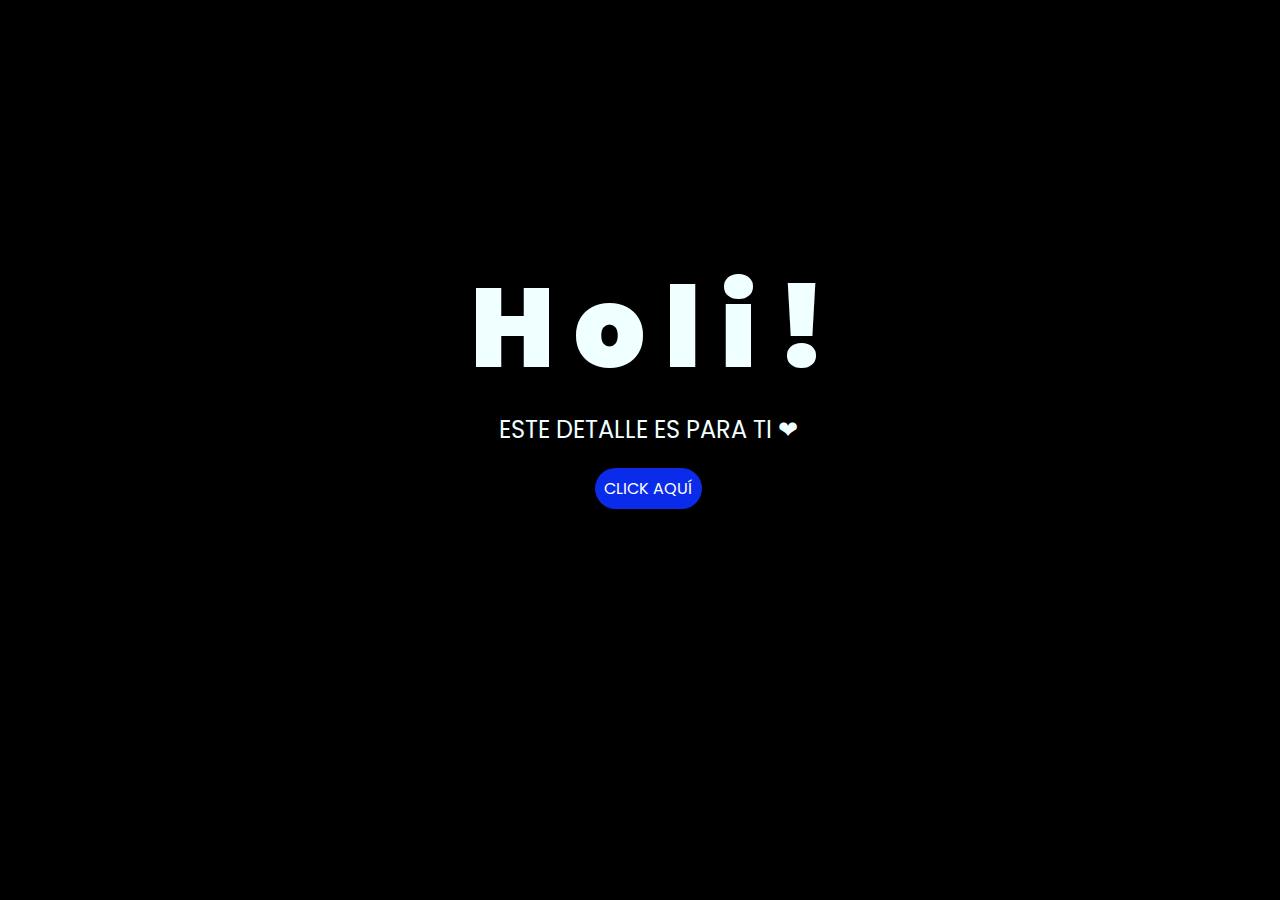
<file: index.html>
<!DOCTYPE html>
<html lang="es">

<head>
    <meta charset="UTF-8">
    <meta http-equiv="X-UA-Compatible" content="IE=edge">
    <meta name="viewport" content="width=device-width, initial-scale=1.0">
    <link rel="stylesheet" href="css/style.css">
    <link rel="icon" href="img/flowers.png" type="image/x-icon">
    <title>Flowers</title>
</head>

<body>
    <div class="greetings">
        <span>H</span>
        <span>o</span>
        <span>l</span>
        <span>i</span>
        <span>!</span>
    </div>
    <div class="description">
        <span>ESTE DETALLE ES PARA TI ❤</span>
    </div>
    <div class="button">
        <button class="botones">
            <a href="flower.html" style="color: #fff;">CLICK AQUÍ</a>
        </button>
    </div>

</body>

</html>
</file>
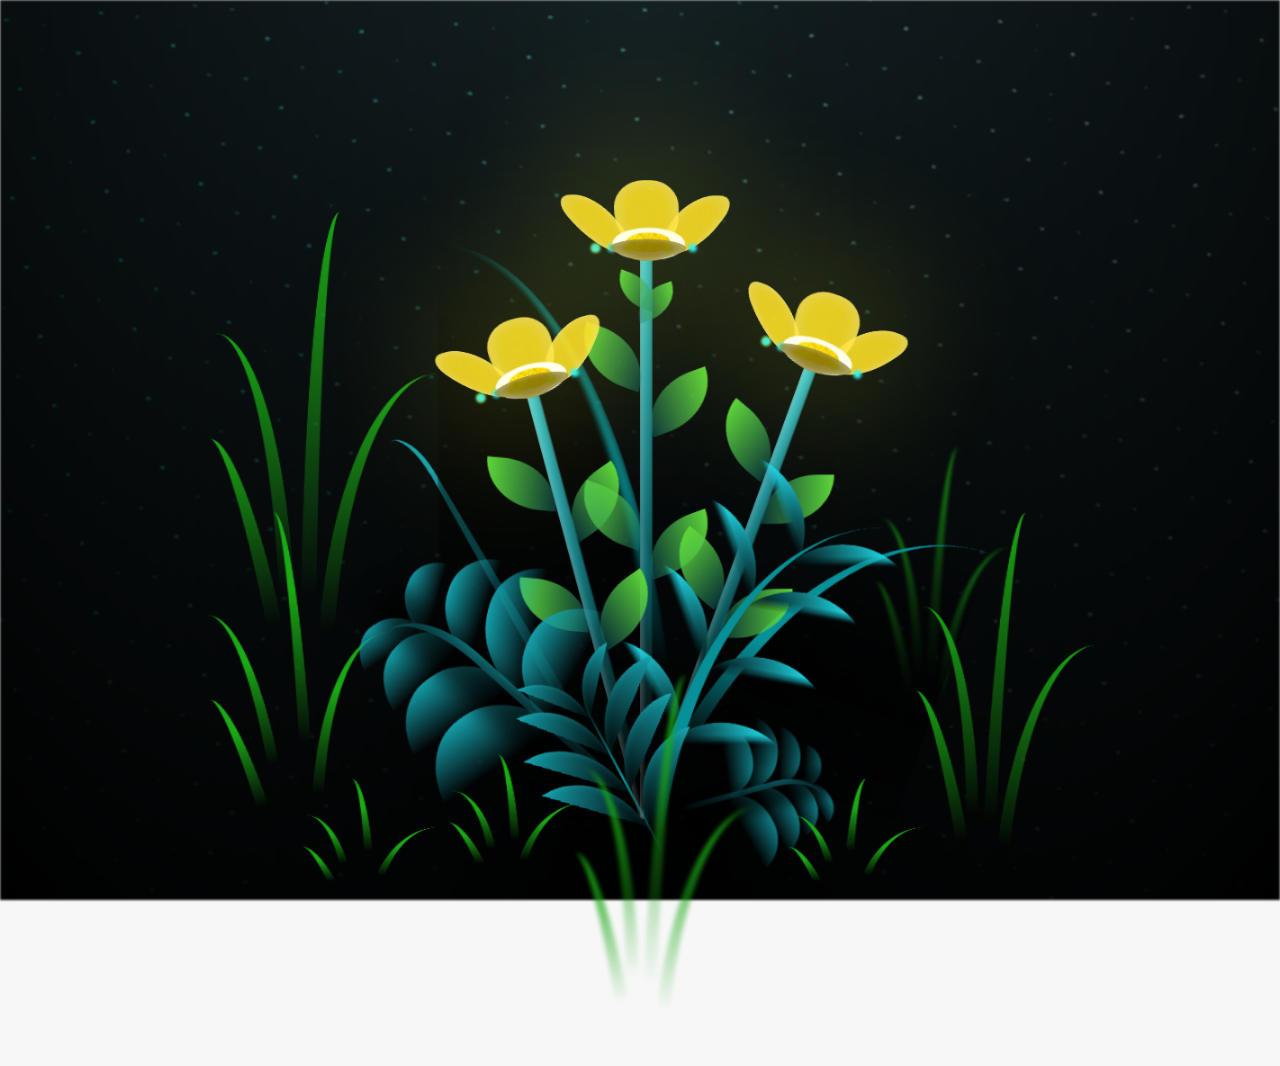
<file: flower.html>
<!DOCTYPE html>
<html lang="es">
  <head>
    <meta charset="UTF-8" />
    <meta http-equiv="X-UA-Compatible" content="IE=edge" />
    <meta name="viewport" content="width=device-width, initial-scale=1.0" />
    <link rel="stylesheet" href="css/main.css" />
    <link rel="icon" href="img/flowers.png" type="image/x-icon" />
    <title>Flower</title>
  </head>
  <body class="container">
    <audio src="sound/lo-tienes-todo.mp3" autoplay></audio>
    <div id="lyrics">
     
    </div>
    <h1 class="titulo">Estas flores amarillas son un reflejo de lo feliz que me haces. <br> <br>
      Gracias por permitirme estar en tu vida :3.</h1>
  
    <div class="night"></div>
    <div class="flowers">
      <div class="flower flower--1">
        <div class="flower__leafs flower__leafs--1">
          <div class="flower__leaf flower__leaf--1"></div>
          <div class="flower__leaf flower__leaf--2"></div>
          <div class="flower__leaf flower__leaf--3"></div>
          <div class="flower__leaf flower__leaf--4"></div>
          <div class="flower__white-circle"></div>

          <div class="flower__light flower__light--1"></div>
          <div class="flower__light flower__light--2"></div>
          <div class="flower__light flower__light--3"></div>
          <div class="flower__light flower__light--4"></div>
          <div class="flower__light flower__light--5"></div>
          <div class="flower__light flower__light--6"></div>
          <div class="flower__light flower__light--7"></div>
          <div class="flower__light flower__light--8"></div>
        </div>
        <div class="flower__line">
          <div class="flower__line__leaf flower__line__leaf--1"></div>
          <div class="flower__line__leaf flower__line__leaf--2"></div>
          <div class="flower__line__leaf flower__line__leaf--3"></div>
          <div class="flower__line__leaf flower__line__leaf--4"></div>
          <div class="flower__line__leaf flower__line__leaf--5"></div>
          <div class="flower__line__leaf flower__line__leaf--6"></div>
        </div>
      </div>

      <div class="flower flower--2">
        <div class="flower__leafs flower__leafs--2">
          <div class="flower__leaf flower__leaf--1"></div>
          <div class="flower__leaf flower__leaf--2"></div>
          <div class="flower__leaf flower__leaf--3"></div>
          <div class="flower__leaf flower__leaf--4"></div>
          <div class="flower__white-circle"></div>

          <div class="flower__light flower__light--1"></div>
          <div class="flower__light flower__light--2"></div>
          <div class="flower__light flower__light--3"></div>
          <div class="flower__light flower__light--4"></div>
          <div class="flower__light flower__light--5"></div>
          <div class="flower__light flower__light--6"></div>
          <div class="flower__light flower__light--7"></div>
          <div class="flower__light flower__light--8"></div>
        </div>
        <div class="flower__line">
          <div class="flower__line__leaf flower__line__leaf--1"></div>
          <div class="flower__line__leaf flower__line__leaf--2"></div>
          <div class="flower__line__leaf flower__line__leaf--3"></div>
          <div class="flower__line__leaf flower__line__leaf--4"></div>
        </div>
      </div>

      <div class="flower flower--3">
        <div class="flower__leafs flower__leafs--3">
          <div class="flower__leaf flower__leaf--1"></div>
          <div class="flower__leaf flower__leaf--2"></div>
          <div class="flower__leaf flower__leaf--3"></div>
          <div class="flower__leaf flower__leaf--4"></div>
          <div class="flower__white-circle"></div>

          <div class="flower__light flower__light--1"></div>
          <div class="flower__light flower__light--2"></div>
          <div class="flower__light flower__light--3"></div>
          <div class="flower__light flower__light--4"></div>
          <div class="flower__light flower__light--5"></div>
          <div class="flower__light flower__light--6"></div>
          <div class="flower__light flower__light--7"></div>
          <div class="flower__light flower__light--8"></div>
        </div>
        <div class="flower__line">
          <div class="flower__line__leaf flower__line__leaf--1"></div>
          <div class="flower__line__leaf flower__line__leaf--2"></div>
          <div class="flower__line__leaf flower__line__leaf--3"></div>
          <div class="flower__line__leaf flower__line__leaf--4"></div>
        </div>
      </div>

      <div class="grow-ans" style="--d: 1.2s">
        <div class="flower__g-long">
          <div class="flower__g-long__top"></div>
          <div class="flower__g-long__bottom"></div>
        </div>
      </div>

      <div class="growing-grass">
        <div class="flower__grass flower__grass--1">
          <div class="flower__grass--top"></div>
          <div class="flower__grass--bottom"></div>
          <div class="flower__grass__leaf flower__grass__leaf--1"></div>
          <div class="flower__grass__leaf flower__grass__leaf--2"></div>
          <div class="flower__grass__leaf flower__grass__leaf--3"></div>
          <div class="flower__grass__leaf flower__grass__leaf--4"></div>
          <div class="flower__grass__leaf flower__grass__leaf--5"></div>
          <div class="flower__grass__leaf flower__grass__leaf--6"></div>
          <div class="flower__grass__leaf flower__grass__leaf--7"></div>
          <div class="flower__grass__leaf flower__grass__leaf--8"></div>
          <div class="flower__grass__overlay"></div>
        </div>
      </div>

      <div class="growing-grass">
        <div class="flower__grass flower__grass--2">
          <div class="flower__grass--top"></div>
          <div class="flower__grass--bottom"></div>
          <div class="flower__grass__leaf flower__grass__leaf--1"></div>
          <div class="flower__grass__leaf flower__grass__leaf--2"></div>
          <div class="flower__grass__leaf flower__grass__leaf--3"></div>
          <div class="flower__grass__leaf flower__grass__leaf--4"></div>
          <div class="flower__grass__leaf flower__grass__leaf--5"></div>
          <div class="flower__grass__leaf flower__grass__leaf--6"></div>
          <div class="flower__grass__leaf flower__grass__leaf--7"></div>
          <div class="flower__grass__leaf flower__grass__leaf--8"></div>
          <div class="flower__grass__overlay"></div>
        </div>
      </div>

      <div class="grow-ans" style="--d: 2.4s">
        <div class="flower__g-right flower__g-right--1">
          <div class="leaf"></div>
        </div>
      </div>

      <div class="grow-ans" style="--d: 2.8s">
        <div class="flower__g-right flower__g-right--2">
          <div class="leaf"></div>
        </div>
      </div>

      <div class="grow-ans" style="--d: 2.8s">
        <div class="flower__g-front">
          <div
            class="flower__g-front__leaf-wrapper flower__g-front__leaf-wrapper--1"
          >
            <div class="flower__g-front__leaf"></div>
          </div>
          <div
            class="flower__g-front__leaf-wrapper flower__g-front__leaf-wrapper--2"
          >
            <div class="flower__g-front__leaf"></div>
          </div>
          <div
            class="flower__g-front__leaf-wrapper flower__g-front__leaf-wrapper--3"
          >
            <div class="flower__g-front__leaf"></div>
          </div>
          <div
            class="flower__g-front__leaf-wrapper flower__g-front__leaf-wrapper--4"
          >
            <div class="flower__g-front__leaf"></div>
          </div>
          <div
            class="flower__g-front__leaf-wrapper flower__g-front__leaf-wrapper--5"
          >
            <div class="flower__g-front__leaf"></div>
          </div>
          <div
            class="flower__g-front__leaf-wrapper flower__g-front__leaf-wrapper--6"
          >
            <div class="flower__g-front__leaf"></div>
          </div>
          <div
            class="flower__g-front__leaf-wrapper flower__g-front__leaf-wrapper--7"
          >
            <div class="flower__g-front__leaf"></div>
          </div>
          <div
            class="flower__g-front__leaf-wrapper flower__g-front__leaf-wrapper--8"
          >
            <div class="flower__g-front__leaf"></div>
          </div>
          <div class="flower__g-front__line"></div>
        </div>
      </div>

      <div class="grow-ans" style="--d: 3.2s">
        <div class="flower__g-fr">
          <div class="leaf"></div>
          <div class="flower__g-fr__leaf flower__g-fr__leaf--1"></div>
          <div class="flower__g-fr__leaf flower__g-fr__leaf--2"></div>
          <div class="flower__g-fr__leaf flower__g-fr__leaf--3"></div>
          <div class="flower__g-fr__leaf flower__g-fr__leaf--4"></div>
          <div class="flower__g-fr__leaf flower__g-fr__leaf--5"></div>
          <div class="flower__g-fr__leaf flower__g-fr__leaf--6"></div>
          <div class="flower__g-fr__leaf flower__g-fr__leaf--7"></div>
          <div class="flower__g-fr__leaf flower__g-fr__leaf--8"></div>
        </div>
      </div>

      <div class="long-g long-g--0">
        <div class="grow-ans" style="--d: 3s">
          <div class="leaf leaf--0"></div>
        </div>
        <div class="grow-ans" style="--d: 2.2s">
          <div class="leaf leaf--1"></div>
        </div>
        <div class="grow-ans" style="--d: 3.4s">
          <div class="leaf leaf--2"></div>
        </div>
        <div class="grow-ans" style="--d: 3.6s">
          <div class="leaf leaf--3"></div>
        </div>
      </div>

      <div class="long-g long-g--1">
        <div class="grow-ans" style="--d: 3.6s">
          <div class="leaf leaf--0"></div>
        </div>
        <div class="grow-ans" style="--d: 3.8s">
          <div class="leaf leaf--1"></div>
        </div>
        <div class="grow-ans" style="--d: 4s">
          <div class="leaf leaf--2"></div>
        </div>
        <div class="grow-ans" style="--d: 4.2s">
          <div class="leaf leaf--3"></div>
        </div>
      </div>

      <div class="long-g long-g--2">
        <div class="grow-ans" style="--d: 4s">
          <div class="leaf leaf--0"></div>
        </div>
        <div class="grow-ans" style="--d: 4.2s">
          <div class="leaf leaf--1"></div>
        </div>
        <div class="grow-ans" style="--d: 4.4s">
          <div class="leaf leaf--2"></div>
        </div>
        <div class="grow-ans" style="--d: 4.6s">
          <div class="leaf leaf--3"></div>
        </div>
      </div>

      <div class="long-g long-g--3">
        <div class="grow-ans" style="--d: 4s">
          <div class="leaf leaf--0"></div>
        </div>
        <div class="grow-ans" style="--d: 4.2s">
          <div class="leaf leaf--1"></div>
        </div>
        <div class="grow-ans" style="--d: 3s">
          <div class="leaf leaf--2"></div>
        </div>
        <div class="grow-ans" style="--d: 3.6s">
          <div class="leaf leaf--3"></div>
        </div>
      </div>

      <div class="long-g long-g--4">
        <div class="grow-ans" style="--d: 4s">
          <div class="leaf leaf--0"></div>
        </div>
        <div class="grow-ans" style="--d: 4.2s">
          <div class="leaf leaf--1"></div>
        </div>
        <div class="grow-ans" style="--d: 3s">
          <div class="leaf leaf--2"></div>
        </div>
        <div class="grow-ans" style="--d: 3.6s">
          <div class="leaf leaf--3"></div>
        </div>
      </div>

      <div class="long-g long-g--5">
        <div class="grow-ans" style="--d: 4s">
          <div class="leaf leaf--0"></div>
        </div>
        <div class="grow-ans" style="--d: 4.2s">
          <div class="leaf leaf--1"></div>
        </div>
        <div class="grow-ans" style="--d: 3s">
          <div class="leaf leaf--2"></div>
        </div>
        <div class="grow-ans" style="--d: 3.6s">
          <div class="leaf leaf--3"></div>
        </div>
      </div>

      <div class="long-g long-g--6">
        <div class="grow-ans" style="--d: 4.2s">
          <div class="leaf leaf--0"></div>
        </div>
        <div class="grow-ans" style="--d: 4.4s">
          <div class="leaf leaf--1"></div>
        </div>
        <div class="grow-ans" style="--d: 4.6s">
          <div class="leaf leaf--2"></div>
        </div>
        <div class="grow-ans" style="--d: 4.8s">
          <div class="leaf leaf--3"></div>
        </div>
      </div>

      <div class="long-g long-g--7">
        <div class="grow-ans" style="--d: 3s">
          <div class="leaf leaf--0"></div>
        </div>
        <div class="grow-ans" style="--d: 3.2s">
          <div class="leaf leaf--1"></div>
        </div>
        <div class="grow-ans" style="--d: 3.5s">
          <div class="leaf leaf--2"></div>
        </div>
        <div class="grow-ans" style="--d: 3.6s">
          <div class="leaf leaf--3"></div>
        </div>
      </div>
    </div>
    <script src="anim.js"></script>
    <script src="main.js"></script>
  </body>
</html>
</file>
<file: css/style.css>
@import url('https://fonts.googleapis.com/css2?family=Poppins:ital,wght@0,500;1,900&display=swap');
*{
    font-family: 'Poppins',cursive;
}
body{
    color: azure;
    width: 100%;
    height: 82vh;
    display: flex;
    flex-direction: column;
    align-items: center;
    justify-content: center;
    background-color: black;
    /* padding-top: -30; */
}

.botones{
    padding: 9px;
    border-radius: 80px;
    background-color: transparent;
    border: none;
}

.botones a{
    background-color: #0a2be9;
    padding: 9px;
    border-radius: 80px;
    -webkit-border-radius: 80px;
    -moz-border-radius: 80px;
    -ms-border-radius: 80px;
    -o-border-radius: 80px;

}

.botones a:focus{
    background-color: rgb(50, 194, 194);
}

.greetings{
    font-size: 7rem;
    font-weight: 900;
}
.greetings > span{
    animation: glow 2.5s ease-in-out infinite;
}
@keyframes glow{
    0%, 100%{
        color: #fff;
        text-shadow: 0 0 12px #39c6d6, 0 0 50px #39c6d6, 0 0 100px #39c6d6;
    }
    10%, 90%{
        color: #111;
        text-shadow: none;
    }
}
.greetings > span:nth-child(2){
    animation-delay: .2s ;
}
.greetings > span:nth-child(3){
    animation-delay: .4s ;
}
.greetings > span:nth-child(4){
    animation-delay: .6s;
}
.greetings > span:nth-child(5){
    animation-delay: .8s;
}
.greetings > span:nth-child(6){
    animation-delay: 1s;
}

.description{
    font-size: 1.5rem;
    margin-bottom: 20px;
}

.button a{
    text-decoration: none;
    font-size: 1rem;
    color: #111;
}

@media screen and (max-width:574px){
    .greetings{
        display: block;
        font-size: 4rem;
        font-weight: 800;
        text-align: center;
    }
    .description{
        font-size: 2rem;
    }
    
    .button a{
        font-size: 1rem;
    }
}
</file>
<file: css/main.css>
*,
*::after,
*::before {
  padding: 0;
  margin: 0;
  box-sizing: border-box;
}

:root {
  --dark-color: #000;
}

body {
  display: flex;
  align-items: flex-end;
  justify-content: center;
  min-height: 100vh;
  background-color: var(--dark-color);
  overflow: hidden;
  perspective: 1000px;
}

#lyrics {
  font-size: 25px;
  font-family: "Franklin Gothic Medium", "Arial Narrow", Arial, sans-serif;
  color: white;
  position: absolute;
  margin-bottom: 20%;
  z-index: 1;
  font-weight: bold;
  letter-spacing: 3px;
}
@media only screen and (max-width: 600px) {
  /* Estilos específicos para dispositivos con un ancho máximo de 600px */
  #lyrics {
      font-size: 14px; /* Reduce el tamaño del texto para dispositivos más pequeños */
      margin-bottom: 530px;
      letter-spacing: 3px;
  }

}
.titulo {
  margin-bottom: 180px;
  font-family: "Arial Narrow", Arial, sans-serif;
  color: yellow;
  position: absolute;
  font-weight: bold;
  letter-spacing: 10px;
  opacity: 0;
  animation: fadeIn 3s ease-in-out forwards;
  text-align: center;
}
@keyframes fadeIn {
  from {
    opacity: 0;
  }
  to {
    opacity: 1;
  }
}

.night {
  z-index: -1;
  position: absolute;
  left: 50%;
  top: 0;
  transform: translateX(-50%);
  width: 100%;
  height: 100%;
  filter: blur(0.1vmin);
  background-image: radial-gradient(
      ellipse at top,
      transparent 0%,
      var(--dark-color)
    ),
    radial-gradient(
      ellipse at bottom,
      var(--dark-color),
      rgba(145, 233, 255, 0.2)
    ),
    repeating-linear-gradient(
      220deg,
      rgb(0, 0, 0) 0px,
      rgb(0, 0, 0) 19px,
      transparent 19px,
      transparent 22px
    ),
    repeating-linear-gradient(
      189deg,
      rgb(0, 0, 0) 0px,
      rgb(0, 0, 0) 19px,
      transparent 19px,
      transparent 22px
    ),
    repeating-linear-gradient(
      148deg,
      rgb(0, 0, 0) 0px,
      rgb(0, 0, 0) 19px,
      transparent 19px,
      transparent 22px
    ),
    linear-gradient(90deg, rgb(0, 255, 250), rgb(240, 240, 240));
}

.flowers {
  position: relative;
  transform: scale(0.9);
  /*margin-bottom: 100px;
  */
}

@media only screen and (max-width: 600px) {
  /* Estilos específicos para dispositivos con un ancho máximo de 600px */
.flowers {
      font-size: 14px;
      margin-bottom: 35%;
      letter-spacing: 3px;
      transform: scale(1.0);
}

}

.flower {
  position: absolute;
  bottom: 10vmin;
  transform-origin: bottom center;
  z-index: 10;
  --fl-speed: 0.8s;
}
.flower--1 {
  -webkit-animation: moving-flower-1 4s linear infinite;
  animation: moving-flower-1 4s linear infinite;
}
.flower--1 .flower__line {
  height: 70vmin;
  -webkit-animation-delay: 0.3s;
  animation-delay: 0.3s;
}
.flower--1 .flower__line__leaf--1 {
  -webkit-animation: blooming-leaf-right var(--fl-speed) 1.6s backwards;
  animation: blooming-leaf-right var(--fl-speed) 1.6s backwards;
}
.flower--1 .flower__line__leaf--2 {
  -webkit-animation: blooming-leaf-right var(--fl-speed) 1.4s backwards;
  animation: blooming-leaf-right var(--fl-speed) 1.4s backwards;
}
.flower--1 .flower__line__leaf--3 {
  -webkit-animation: blooming-leaf-left var(--fl-speed) 1.2s backwards;
  animation: blooming-leaf-left var(--fl-speed) 1.2s backwards;
}
.flower--1 .flower__line__leaf--4 {
  -webkit-animation: blooming-leaf-left var(--fl-speed) 1s backwards;
  animation: blooming-leaf-left var(--fl-speed) 1s backwards;
}
.flower--1 .flower__line__leaf--5 {
  -webkit-animation: blooming-leaf-right var(--fl-speed) 1.8s backwards;
  animation: blooming-leaf-right var(--fl-speed) 1.8s backwards;
}
.flower--1 .flower__line__leaf--6 {
  -webkit-animation: blooming-leaf-left var(--fl-speed) 2s backwards;
  animation: blooming-leaf-left var(--fl-speed) 2s backwards;
}
.flower--2 {
  left: 50%;
  transform: rotate(20deg);
  -webkit-animation: moving-flower-2 4s linear infinite;
  animation: moving-flower-2 4s linear infinite;
}
.flower--2 .flower__line {
  height: 60vmin;
  -webkit-animation-delay: 0.6s;
  animation-delay: 0.6s;
}
.flower--2 .flower__line__leaf--1 {
  -webkit-animation: blooming-leaf-right var(--fl-speed) 1.9s backwards;
  animation: blooming-leaf-right var(--fl-speed) 1.9s backwards;
}
.flower--2 .flower__line__leaf--2 {
  -webkit-animation: blooming-leaf-right var(--fl-speed) 1.7s backwards;
  animation: blooming-leaf-right var(--fl-speed) 1.7s backwards;
}
.flower--2 .flower__line__leaf--3 {
  -webkit-animation: blooming-leaf-left var(--fl-speed) 1.5s backwards;
  animation: blooming-leaf-left var(--fl-speed) 1.5s backwards;
}
.flower--2 .flower__line__leaf--4 {
  -webkit-animation: blooming-leaf-left var(--fl-speed) 1.3s backwards;
  animation: blooming-leaf-left var(--fl-speed) 1.3s backwards;
}
.flower--3 {
  left: 50%;
  transform: rotate(-15deg);
  -webkit-animation: moving-flower-3 4s linear infinite;
  animation: moving-flower-3 4s linear infinite;
}
.flower--3 .flower__line {
  -webkit-animation-delay: 0.9s;
  animation-delay: 0.9s;
}
.flower--3 .flower__line__leaf--1 {
  -webkit-animation: blooming-leaf-right var(--fl-speed) 2.5s backwards;
  animation: blooming-leaf-right var(--fl-speed) 2.5s backwards;
}
.flower--3 .flower__line__leaf--2 {
  -webkit-animation: blooming-leaf-right var(--fl-speed) 2.3s backwards;
  animation: blooming-leaf-right var(--fl-speed) 2.3s backwards;
}
.flower--3 .flower__line__leaf--3 {
  -webkit-animation: blooming-leaf-left var(--fl-speed) 2.1s backwards;
  animation: blooming-leaf-left var(--fl-speed) 2.1s backwards;
}
.flower--3 .flower__line__leaf--4 {
  -webkit-animation: blooming-leaf-left var(--fl-speed) 1.9s backwards;
  animation: blooming-leaf-left var(--fl-speed) 1.9s backwards;
}
.flower__leafs {
  position: relative;
  -webkit-animation: blooming-flower 2s backwards;
  animation: blooming-flower 2s backwards;
}
.flower__leafs--1 {
  -webkit-animation-delay: 1.1s;
  animation-delay: 1.1s;
}
.flower__leafs--2 {
  -webkit-animation-delay: 1.4s;
  animation-delay: 1.4s;
}
.flower__leafs--3 {
  -webkit-animation-delay: 1.7s;
  animation-delay: 1.7s;
}
.flower__leafs::after {
  content: "";
  position: absolute;
  left: 0;
  top: 0;
  transform: translate(-50%, -100%);
  width: 8vmin;
  height: 8vmin;
  background-color: #f9fd25;
  /* background-color: #fd2525; */
  filter: blur(10vmin);
}
.flower__leaf {
  position: absolute;
  bottom: 0;
  left: 50%;
  width: 8vmin;
  height: 11vmin;
  border-radius: 51% 49% 47% 53%/44% 45% 55% 69%;
  background-color: #253bfd;
  background-color: #fddd25;
  transform-origin: bottom center;
  opacity: 0.9;
  box-shadow: inset 0 0 2vmin rgba(255, 255, 255, 0.5);
}
.flower__leaf--1 {
  transform: translate(-10%, 1%) rotateY(40deg) rotateX(-50deg);
}
.flower__leaf--2 {
  transform: translate(-50%, -4%) rotateX(40deg);
}
.flower__leaf--3 {
  transform: translate(-90%, 0%) rotateY(45deg) rotateX(50deg);
}
.flower__leaf--4 {
  width: 8vmin;
  height: 8vmin;
  transform-origin: bottom left;
  border-radius: 4vmin 10vmin 4vmin 4vmin;
  transform: translate(0%, 18%) rotateX(70deg) rotate(-43deg);
  background-color: #7c6901;
  z-index: 1;
  opacity: 0.8;
}
.flower__white-circle {
  position: absolute;
  left: -3.5vmin;
  top: -3vmin;
  width: 9vmin;
  height: 4vmin;
  border-radius: 50%;
  background-color: #fff;
}
.flower__white-circle::after {
  content: "";
  position: absolute;
  left: 50%;
  top: 45%;
  transform: translate(-50%, -50%);
  width: 60%;
  height: 60%;
  border-radius: inherit;
  background-image: repeating-linear-gradient(
      135deg,
      rgba(0, 0, 0, 0.03) 0px,
      rgba(0, 0, 0, 0.03) 1px,
      transparent 1px,
      transparent 12px
    ),
    repeating-linear-gradient(
      45deg,
      rgba(0, 0, 0, 0.03) 0px,
      rgba(0, 0, 0, 0.03) 1px,
      transparent 1px,
      transparent 12px
    ),
    repeating-linear-gradient(
      67.5deg,
      rgba(0, 0, 0, 0.03) 0px,
      rgba(0, 0, 0, 0.03) 1px,
      transparent 1px,
      transparent 12px
    ),
    repeating-linear-gradient(
      135deg,
      rgba(0, 0, 0, 0.03) 0px,
      rgba(0, 0, 0, 0.03) 1px,
      transparent 1px,
      transparent 12px
    ),
    repeating-linear-gradient(
      45deg,
      rgba(0, 0, 0, 0.03) 0px,
      rgba(0, 0, 0, 0.03) 1px,
      transparent 1px,
      transparent 12px
    ),
    repeating-linear-gradient(
      112.5deg,
      rgba(0, 0, 0, 0.03) 0px,
      rgba(0, 0, 0, 0.03) 1px,
      transparent 1px,
      transparent 12px
    ),
    repeating-linear-gradient(
      112.5deg,
      rgba(0, 0, 0, 0.03) 0px,
      rgba(0, 0, 0, 0.03) 1px,
      transparent 1px,
      transparent 12px
    ),
    repeating-linear-gradient(
      45deg,
      rgba(0, 0, 0, 0.03) 0px,
      rgba(0, 0, 0, 0.03) 1px,
      transparent 1px,
      transparent 12px
    ),
    repeating-linear-gradient(
      22.5deg,
      rgba(0, 0, 0, 0.03) 0px,
      rgba(0, 0, 0, 0.03) 1px,
      transparent 1px,
      transparent 12px
    ),
    repeating-linear-gradient(
      45deg,
      rgba(0, 0, 0, 0.03) 0px,
      rgba(0, 0, 0, 0.03) 1px,
      transparent 1px,
      transparent 12px
    ),
    repeating-linear-gradient(
      22.5deg,
      rgba(0, 0, 0, 0.03) 0px,
      rgba(0, 0, 0, 0.03) 1px,
      transparent 1px,
      transparent 12px
    ),
    repeating-linear-gradient(
      135deg,
      rgba(0, 0, 0, 0.03) 0px,
      rgba(0, 0, 0, 0.03) 1px,
      transparent 1px,
      transparent 12px
    ),
    repeating-linear-gradient(
      157.5deg,
      rgba(0, 0, 0, 0.03) 0px,
      rgba(0, 0, 0, 0.03) 1px,
      transparent 1px,
      transparent 12px
    ),
    repeating-linear-gradient(
      67.5deg,
      rgba(0, 0, 0, 0.03) 0px,
      rgba(0, 0, 0, 0.03) 1px,
      transparent 1px,
      transparent 12px
    ),
    repeating-linear-gradient(
      67.5deg,
      rgba(0, 0, 0, 0.03) 0px,
      rgba(0, 0, 0, 0.03) 1px,
      transparent 1px,
      transparent 12px
    ),
    linear-gradient(90deg, rgb(255, 235, 18), rgb(255, 206, 0));
}
.flower__line {
  height: 55vmin;
  width: 1.5vmin;
  background-image: linear-gradient(
      to left,
      rgba(0, 0, 0, 0.2),
      transparent,
      rgba(255, 255, 255, 0.2)
    ),
    linear-gradient(to top, transparent 10%, #14757a, #39c6d6);
  box-shadow: inset 0 0 2px rgba(0, 0, 0, 0.5);
  -webkit-animation: grow-flower-tree 4s backwards;
  animation: grow-flower-tree 4s backwards;
}
.flower__line__leaf {
  --w: 7vmin;
  --h: calc(var(--w) + 2vmin);
  position: absolute;
  top: 20%;
  left: 90%;
  width: var(--w);
  height: var(--h);
  border-top-right-radius: var(--h);
  border-bottom-left-radius: var(--h);
  background-image: linear-gradient(to top, rgba(20, 117, 122, 0.4), #5ed639);
}
.flower__line__leaf--1 {
  transform: rotate(70deg) rotateY(30deg);
}
.flower__line__leaf--2 {
  top: 45%;
  transform: rotate(70deg) rotateY(30deg);
}
.flower__line__leaf--3,
.flower__line__leaf--4,
.flower__line__leaf--6 {
  border-top-right-radius: 0;
  border-bottom-left-radius: 0;
  border-top-left-radius: var(--h);
  border-bottom-right-radius: var(--h);
  left: -460%;
  top: 12%;
  transform: rotate(-70deg) rotateY(30deg);
}
.flower__line__leaf--4 {
  top: 40%;
}
.flower__line__leaf--5 {
  top: 0;
  transform-origin: left;
  transform: rotate(70deg) rotateY(30deg) scale(0.6);
}
.flower__line__leaf--6 {
  top: -2%;
  left: -450%;
  transform-origin: right;
  transform: rotate(-70deg) rotateY(30deg) scale(0.6);
}
.flower__light {
  position: absolute;
  bottom: 0vmin;
  width: 1vmin;
  height: 1vmin;
  background-color: rgb(255, 251, 0);
  border-radius: 50%;
  filter: blur(0.2vmin);
  -webkit-animation: light-ans 4s linear infinite backwards;
  animation: light-ans 4s linear infinite backwards;
}
.flower__light:nth-child(odd) {
  background-color: #23f0ff;
}
.flower__light--1 {
  left: -2vmin;
  -webkit-animation-delay: 1s;
  animation-delay: 1s;
}
.flower__light--2 {
  left: 3vmin;
  -webkit-animation-delay: 0.5s;
  animation-delay: 0.5s;
}
.flower__light--3 {
  left: -6vmin;
  -webkit-animation-delay: 0.3s;
  animation-delay: 0.3s;
}
.flower__light--4 {
  left: 6vmin;
  -webkit-animation-delay: 0.9s;
  animation-delay: 0.9s;
}
.flower__light--5 {
  left: -1vmin;
  -webkit-animation-delay: 1.5s;
  animation-delay: 1.5s;
}
.flower__light--6 {
  left: -4vmin;
  -webkit-animation-delay: 3s;
  animation-delay: 3s;
}
.flower__light--7 {
  left: 3vmin;
  -webkit-animation-delay: 2s;
  animation-delay: 2s;
}
.flower__light--8 {
  left: -6vmin;
  -webkit-animation-delay: 3.5s;
  animation-delay: 3.5s;
}
.flower__grass {
  --c: #159faa;
  --line-w: 1.5vmin;
  position: absolute;
  bottom: 12vmin;
  left: -7vmin;
  display: flex;
  flex-direction: column;
  align-items: flex-end;
  z-index: 20;
  transform-origin: bottom center;
  transform: rotate(-48deg) rotateY(40deg);
}
.flower__grass--1 {
  -webkit-animation: moving-grass 2s linear infinite;
  animation: moving-grass 2s linear infinite;
}
.flower__grass--2 {
  left: 2vmin;
  bottom: 10vmin;
  transform: scale(0.5) rotate(75deg) rotateX(10deg) rotateY(-200deg);
  opacity: 0.8;
  z-index: 0;
  -webkit-animation: moving-grass--2 1.5s linear infinite;
  animation: moving-grass--2 1.5s linear infinite;
}
.flower__grass--top {
  width: 7vmin;
  height: 10vmin;
  border-top-right-radius: 100%;
  border-right: var(--line-w) solid var(--c);
  transform-origin: bottom center;
  transform: rotate(-2deg);
}
.flower__grass--bottom {
  margin-top: -2px;
  width: var(--line-w);
  height: 25vmin;
  background-image: linear-gradient(to top, transparent, var(--c));
}
.flower__grass__leaf {
  --size: 10vmin;
  position: absolute;
  width: calc(var(--size) * 2.1);
  height: var(--size);
  border-top-left-radius: var(--size);
  border-top-right-radius: var(--size);
  background-image: linear-gradient(
    to top,
    transparent,
    transparent 30%,
    var(--c)
  );
  z-index: 100;
}
.flower__grass__leaf--1 {
  top: -6%;
  left: 30%;
  --size: 6vmin;
  transform: rotate(-20deg);
  -webkit-animation: growing-grass-ans--1 2s 2.6s backwards;
  animation: growing-grass-ans--1 2s 2.6s backwards;
}
@-webkit-keyframes growing-grass-ans--1 {
  0% {
    transform-origin: bottom left;
    transform: rotate(-20deg) scale(0);
  }
}
@keyframes growing-grass-ans--1 {
  0% {
    transform-origin: bottom left;
    transform: rotate(-20deg) scale(0);
  }
}
.flower__grass__leaf--2 {
  top: -5%;
  left: -110%;
  --size: 6vmin;
  transform: rotate(10deg);
  -webkit-animation: growing-grass-ans--2 2s 2.4s linear backwards;
  animation: growing-grass-ans--2 2s 2.4s linear backwards;
}
@-webkit-keyframes growing-grass-ans--2 {
  0% {
    transform-origin: bottom right;
    transform: rotate(10deg) scale(0);
  }
}
@keyframes growing-grass-ans--2 {
  0% {
    transform-origin: bottom right;
    transform: rotate(10deg) scale(0);
  }
}
.flower__grass__leaf--3 {
  top: 5%;
  left: 60%;
  --size: 8vmin;
  transform: rotate(-18deg) rotateX(-20deg);
  -webkit-animation: growing-grass-ans--3 2s 2.2s linear backwards;
  animation: growing-grass-ans--3 2s 2.2s linear backwards;
}
@-webkit-keyframes growing-grass-ans--3 {
  0% {
    transform-origin: bottom left;
    transform: rotate(-18deg) rotateX(-20deg) scale(0);
  }
}
@keyframes growing-grass-ans--3 {
  0% {
    transform-origin: bottom left;
    transform: rotate(-18deg) rotateX(-20deg) scale(0);
  }
}
.flower__grass__leaf--4 {
  top: 6%;
  left: -135%;
  --size: 8vmin;
  transform: rotate(2deg);
  -webkit-animation: growing-grass-ans--4 2s 2s linear backwards;
  animation: growing-grass-ans--4 2s 2s linear backwards;
}
@-webkit-keyframes growing-grass-ans--4 {
  0% {
    transform-origin: bottom right;
    transform: rotate(2deg) scale(0);
  }
}
@keyframes growing-grass-ans--4 {
  0% {
    transform-origin: bottom right;
    transform: rotate(2deg) scale(0);
  }
}
.flower__grass__leaf--5 {
  top: 20%;
  left: 60%;
  --size: 10vmin;
  transform: rotate(-24deg) rotateX(-20deg);
  -webkit-animation: growing-grass-ans--5 2s 1.8s linear backwards;
  animation: growing-grass-ans--5 2s 1.8s linear backwards;
}
@-webkit-keyframes growing-grass-ans--5 {
  0% {
    transform-origin: bottom left;
    transform: rotate(-24deg) rotateX(-20deg) scale(0);
  }
}
@keyframes growing-grass-ans--5 {
  0% {
    transform-origin: bottom left;
    transform: rotate(-24deg) rotateX(-20deg) scale(0);
  }
}
.flower__grass__leaf--6 {
  top: 22%;
  left: -180%;
  --size: 10vmin;
  transform: rotate(10deg);
  -webkit-animation: growing-grass-ans--6 2s 1.6s linear backwards;
  animation: growing-grass-ans--6 2s 1.6s linear backwards;
}
@-webkit-keyframes growing-grass-ans--6 {
  0% {
    transform-origin: bottom right;
    transform: rotate(10deg) scale(0);
  }
}
@keyframes growing-grass-ans--6 {
  0% {
    transform-origin: bottom right;
    transform: rotate(10deg) scale(0);
  }
}
.flower__grass__leaf--7 {
  top: 39%;
  left: 70%;
  --size: 10vmin;
  transform: rotate(-10deg);
  -webkit-animation: growing-grass-ans--7 2s 1.4s linear backwards;
  animation: growing-grass-ans--7 2s 1.4s linear backwards;
}
@-webkit-keyframes growing-grass-ans--7 {
  0% {
    transform-origin: bottom left;
    transform: rotate(-10deg) scale(0);
  }
}
@keyframes growing-grass-ans--7 {
  0% {
    transform-origin: bottom left;
    transform: rotate(-10deg) scale(0);
  }
}
.flower__grass__leaf--8 {
  top: 40%;
  left: -215%;
  --size: 11vmin;
  transform: rotate(10deg);
  -webkit-animation: growing-grass-ans--8 2s 1.2s linear backwards;
  animation: growing-grass-ans--8 2s 1.2s linear backwards;
}
@-webkit-keyframes growing-grass-ans--8 {
  0% {
    transform-origin: bottom right;
    transform: rotate(10deg) scale(0);
  }
}
@keyframes growing-grass-ans--8 {
  0% {
    transform-origin: bottom right;
    transform: rotate(10deg) scale(0);
  }
}
.flower__grass__overlay {
  position: absolute;
  top: -10%;
  right: 0%;
  width: 100%;
  height: 100%;
  background-color: rgba(0, 0, 0, 0.6);
  filter: blur(1.5vmin);
  z-index: 100;
}
.flower__g-long {
  --w: 2vmin;
  --h: 6vmin;
  --c: #159faa;
  position: absolute;
  bottom: 10vmin;
  left: -3vmin;
  transform-origin: bottom center;
  transform: rotate(-30deg) rotateY(-20deg);
  display: flex;
  flex-direction: column;
  align-items: flex-end;
  -webkit-animation: flower-g-long-ans 3s linear infinite;
  animation: flower-g-long-ans 3s linear infinite;
}
@-webkit-keyframes flower-g-long-ans {
  0%,
  100% {
    transform: rotate(-30deg) rotateY(-20deg);
  }
  50% {
    transform: rotate(-32deg) rotateY(-20deg);
  }
}
@keyframes flower-g-long-ans {
  0%,
  100% {
    transform: rotate(-30deg) rotateY(-20deg);
  }
  50% {
    transform: rotate(-32deg) rotateY(-20deg);
  }
}
.flower__g-long__top {
  top: calc(var(--h) * -1);
  width: calc(var(--w) + 1vmin);
  height: var(--h);
  border-top-right-radius: 100%;
  border-right: 0.7vmin solid var(--c);
  transform: translate(-0.7vmin, 1vmin);
}
.flower__g-long__bottom {
  width: var(--w);
  height: 50vmin;
  transform-origin: bottom center;
  background-image: linear-gradient(to top, transparent 30%, var(--c));
  box-shadow: inset 0 0 2px rgba(0, 0, 0, 0.5);
  -webkit-clip-path: polygon(35% 0, 65% 1%, 100% 100%, 0% 100%);
  clip-path: polygon(35% 0, 65% 1%, 100% 100%, 0% 100%);
}
.flower__g-right {
  position: absolute;
  bottom: 6vmin;
  left: -2vmin;
  transform-origin: bottom left;
  transform: rotate(20deg);
}
.flower__g-right .leaf {
  width: 30vmin;
  height: 50vmin;
  border-top-left-radius: 100%;
  border-left: 2vmin solid #079097;
  background-image: linear-gradient(
    to bottom,
    transparent,
    var(--dark-color) 60%
  );
  -webkit-mask-image: linear-gradient(to top, transparent 30%, #079097 60%);
}
.flower__g-right--1 {
  -webkit-animation: flower-g-right-ans 2.5s linear infinite;
  animation: flower-g-right-ans 2.5s linear infinite;
}
.flower__g-right--2 {
  left: 5vmin;
  transform: rotateY(-180deg);
  -webkit-animation: flower-g-right-ans--2 3s linear infinite;
  animation: flower-g-right-ans--2 3s linear infinite;
}
.flower__g-right--2 .leaf {
  height: 75vmin;
  filter: blur(0.3vmin);
  opacity: 0.8;
}
@-webkit-keyframes flower-g-right-ans {
  0%,
  100% {
    transform: rotate(20deg);
  }
  50% {
    transform: rotate(24deg) rotateX(-20deg);
  }
}
@keyframes flower-g-right-ans {
  0%,
  100% {
    transform: rotate(20deg);
  }
  50% {
    transform: rotate(24deg) rotateX(-20deg);
  }
}
@-webkit-keyframes flower-g-right-ans--2 {
  0%,
  100% {
    transform: rotateY(-180deg) rotate(0deg) rotateX(-20deg);
  }
  50% {
    transform: rotateY(-180deg) rotate(6deg) rotateX(-20deg);
  }
}
@keyframes flower-g-right-ans--2 {
  0%,
  100% {
    transform: rotateY(-180deg) rotate(0deg) rotateX(-20deg);
  }
  50% {
    transform: rotateY(-180deg) rotate(6deg) rotateX(-20deg);
  }
}
.flower__g-front {
  position: absolute;
  bottom: 6vmin;
  left: 2.5vmin;
  z-index: 100;
  transform-origin: bottom center;
  transform: rotate(-28deg) rotateY(30deg) scale(1.04);
  -webkit-animation: flower__g-front-ans 2s linear infinite;
  animation: flower__g-front-ans 2s linear infinite;
}
@-webkit-keyframes flower__g-front-ans {
  0%,
  100% {
    transform: rotate(-28deg) rotateY(30deg) scale(1.04);
  }
  50% {
    transform: rotate(-35deg) rotateY(40deg) scale(1.04);
  }
}
@keyframes flower__g-front-ans {
  0%,
  100% {
    transform: rotate(-28deg) rotateY(30deg) scale(1.04);
  }
  50% {
    transform: rotate(-35deg) rotateY(40deg) scale(1.04);
  }
}
.flower__g-front__line {
  width: 0.3vmin;
  height: 20vmin;
  background-image: linear-gradient(
    to top,
    transparent,
    #079097,
    transparent 100%
  );
  position: relative;
}
.flower__g-front__leaf-wrapper {
  position: absolute;
  top: 0;
  left: 0;
  transform-origin: bottom left;
  transform: rotate(10deg);
}
.flower__g-front__leaf-wrapper:nth-child(even) {
  left: 0vmin;
  transform: rotateY(-180deg) rotate(5deg);
  -webkit-animation: flower__g-front__leaf-left-ans 1s ease-in backwards;
  animation: flower__g-front__leaf-left-ans 1s ease-in backwards;
}
.flower__g-front__leaf-wrapper:nth-child(odd) {
  -webkit-animation: flower__g-front__leaf-ans 1s ease-in backwards;
  animation: flower__g-front__leaf-ans 1s ease-in backwards;
}
.flower__g-front__leaf-wrapper--1 {
  top: -8vmin;
  transform: scale(0.7);
  -webkit-animation: flower__g-front__leaf-ans 1s 5.5s ease-in backwards !important;
  animation: flower__g-front__leaf-ans 1s 5.5s ease-in backwards !important;
}
.flower__g-front__leaf-wrapper--2 {
  top: -8vmin;
  transform: rotateY(-180deg) scale(0.7) !important;
  -webkit-animation: flower__g-front__leaf-left-ans-2 1s 4.6s ease-in backwards !important;
  animation: flower__g-front__leaf-left-ans-2 1s 4.6s ease-in backwards !important;
}
.flower__g-front__leaf-wrapper--3 {
  top: -3vmin;
  -webkit-animation: flower__g-front__leaf-ans 1s 4.6s ease-in backwards;
  animation: flower__g-front__leaf-ans 1s 4.6s ease-in backwards;
}
.flower__g-front__leaf-wrapper--4 {
  top: -3vmin;
  transform: rotateY(-180deg) scale(0.9) !important;
  -webkit-animation: flower__g-front__leaf-left-ans-2 1s 4.6s ease-in backwards !important;
  animation: flower__g-front__leaf-left-ans-2 1s 4.6s ease-in backwards !important;
}
@-webkit-keyframes flower__g-front__leaf-left-ans-2 {
  0% {
    transform: rotateY(-180deg) scale(0);
  }
}
@keyframes flower__g-front__leaf-left-ans-2 {
  0% {
    transform: rotateY(-180deg) scale(0);
  }
}
.flower__g-front__leaf-wrapper--5,
.flower__g-front__leaf-wrapper--6 {
  top: 2vmin;
}
.flower__g-front__leaf-wrapper--7,
.flower__g-front__leaf-wrapper--8 {
  top: 6.5vmin;
}
.flower__g-front__leaf-wrapper--2 {
  -webkit-animation-delay: 5.2s !important;
  animation-delay: 5.2s !important;
}
.flower__g-front__leaf-wrapper--3 {
  -webkit-animation-delay: 4.9s !important;
  animation-delay: 4.9s !important;
}
.flower__g-front__leaf-wrapper--5 {
  -webkit-animation-delay: 4.3s !important;
  animation-delay: 4.3s !important;
}
.flower__g-front__leaf-wrapper--6 {
  -webkit-animation-delay: 4.1s !important;
  animation-delay: 4.1s !important;
}
.flower__g-front__leaf-wrapper--7 {
  -webkit-animation-delay: 3.8s !important;
  animation-delay: 3.8s !important;
}
.flower__g-front__leaf-wrapper--8 {
  -webkit-animation-delay: 3.5s !important;
  animation-delay: 3.5s !important;
}
@-webkit-keyframes flower__g-front__leaf-ans {
  0% {
    transform: rotate(10deg) scale(0);
  }
}
@keyframes flower__g-front__leaf-ans {
  0% {
    transform: rotate(10deg) scale(0);
  }
}
@-webkit-keyframes flower__g-front__leaf-left-ans {
  0% {
    transform: rotateY(-180deg) rotate(5deg) scale(0);
  }
}
@keyframes flower__g-front__leaf-left-ans {
  0% {
    transform: rotateY(-180deg) rotate(5deg) scale(0);
  }
}
.flower__g-front__leaf {
  width: 10vmin;
  height: 10vmin;
  border-radius: 100% 0% 0% 100%/100% 100% 0% 0%;
  box-shadow: inset 0 2px 1vmin hsla(184deg, 97%, 58%, 0.2);
  background-image: linear-gradient(
      to bottom left,
      transparent,
      var(--dark-color)
    ),
    linear-gradient(to bottom right, #159faa 50%, transparent 50%, transparent);
  -webkit-mask-image: linear-gradient(
    to bottom right,
    #159faa 50%,
    transparent 50%,
    transparent
  );
  mask-image: linear-gradient(
    to bottom right,
    #159faa 50%,
    transparent 50%,
    transparent
  );
}
.flower__g-fr {
  position: absolute;
  bottom: -4vmin;
  left: vmin;
  transform-origin: bottom left;
  z-index: 10;
  -webkit-animation: flower__g-fr-ans 2s linear infinite;
  animation: flower__g-fr-ans 2s linear infinite;
}
@-webkit-keyframes flower__g-fr-ans {
  0%,
  100% {
    transform: rotate(2deg);
  }
  50% {
    transform: rotate(4deg);
  }
}
@keyframes flower__g-fr-ans {
  0%,
  100% {
    transform: rotate(2deg);
  }
  50% {
    transform: rotate(4deg);
  }
}
.flower__g-fr .leaf {
  width: 30vmin;
  height: 50vmin;
  border-top-left-radius: 100%;
  border-left: 2vmin solid #079097;
  -webkit-mask-image: linear-gradient(to top, transparent 25%, #079097 50%);
  position: relative;
  z-index: 1;
}
.flower__g-fr__leaf {
  position: absolute;
  top: 0;
  left: 0;
  width: 10vmin;
  height: 10vmin;
  border-radius: 100% 0% 0% 100%/100% 100% 0% 0%;
  box-shadow: inset 0 2px 1vmin hsla(184deg, 97%, 58%, 0.2);
  background-image: linear-gradient(
      to bottom left,
      transparent,
      var(--dark-color) 98%
    ),
    linear-gradient(to bottom right, #23f0ff 45%, transparent 50%, transparent);
  -webkit-mask-image: linear-gradient(
    135deg,
    #159faa 40%,
    transparent 50%,
    transparent
  );
}
.flower__g-fr__leaf--1 {
  left: 20vmin;
  transform: rotate(45deg);
  -webkit-animation: flower__g-fr-leaft-ans-1 0.5s 5.2s linear backwards;
  animation: flower__g-fr-leaft-ans-1 0.5s 5.2s linear backwards;
}
@-webkit-keyframes flower__g-fr-leaft-ans-1 {
  0% {
    transform-origin: left;
    transform: rotate(45deg) scale(0);
  }
}
@keyframes flower__g-fr-leaft-ans-1 {
  0% {
    transform-origin: left;
    transform: rotate(45deg) scale(0);
  }
}
.flower__g-fr__leaf--2 {
  left: 12vmin;
  top: -7vmin;
  transform: rotate(25deg) rotateY(-180deg);
  -webkit-animation: flower__g-fr-leaft-ans-6 0.5s 5s linear backwards;
  animation: flower__g-fr-leaft-ans-6 0.5s 5s linear backwards;
}
.flower__g-fr__leaf--3 {
  left: 15vmin;
  top: 6vmin;
  transform: rotate(55deg);
  -webkit-animation: flower__g-fr-leaft-ans-5 0.5s 4.8s linear backwards;
  animation: flower__g-fr-leaft-ans-5 0.5s 4.8s linear backwards;
}
.flower__g-fr__leaf--4 {
  left: 6vmin;
  top: -2vmin;
  transform: rotate(25deg) rotateY(-180deg);
  -webkit-animation: flower__g-fr-leaft-ans-6 0.5s 4.6s linear backwards;
  animation: flower__g-fr-leaft-ans-6 0.5s 4.6s linear backwards;
}
.flower__g-fr__leaf--5 {
  left: 10vmin;
  top: 14vmin;
  transform: rotate(55deg);
  -webkit-animation: flower__g-fr-leaft-ans-5 0.5s 4.4s linear backwards;
  animation: flower__g-fr-leaft-ans-5 0.5s 4.4s linear backwards;
}
@-webkit-keyframes flower__g-fr-leaft-ans-5 {
  0% {
    transform-origin: left;
    transform: rotate(55deg) scale(0);
  }
}
@keyframes flower__g-fr-leaft-ans-5 {
  0% {
    transform-origin: left;
    transform: rotate(55deg) scale(0);
  }
}
.flower__g-fr__leaf--6 {
  left: 0vmin;
  top: 6vmin;
  transform: rotate(25deg) rotateY(-180deg);
  -webkit-animation: flower__g-fr-leaft-ans-6 0.5s 4.2s linear backwards;
  animation: flower__g-fr-leaft-ans-6 0.5s 4.2s linear backwards;
}
@-webkit-keyframes flower__g-fr-leaft-ans-6 {
  0% {
    transform-origin: right;
    transform: rotate(25deg) rotateY(-180deg) scale(0);
  }
}
@keyframes flower__g-fr-leaft-ans-6 {
  0% {
    transform-origin: right;
    transform: rotate(25deg) rotateY(-180deg) scale(0);
  }
}
.flower__g-fr__leaf--7 {
  left: 5vmin;
  top: 22vmin;
  transform: rotate(45deg);
  -webkit-animation: flower__g-fr-leaft-ans-7 0.5s 4s linear backwards;
  animation: flower__g-fr-leaft-ans-7 0.5s 4s linear backwards;
}
@-webkit-keyframes flower__g-fr-leaft-ans-7 {
  0% {
    transform-origin: left;
    transform: rotate(45deg) scale(0);
  }
}
@keyframes flower__g-fr-leaft-ans-7 {
  0% {
    transform-origin: left;
    transform: rotate(45deg) scale(0);
  }
}
.flower__g-fr__leaf--8 {
  left: -4vmin;
  top: 15vmin;
  transform: rotate(15deg) rotateY(-180deg);
  -webkit-animation: flower__g-fr-leaft-ans-8 0.5s 3.8s linear backwards;
  animation: flower__g-fr-leaft-ans-8 0.5s 3.8s linear backwards;
}
@-webkit-keyframes flower__g-fr-leaft-ans-8 {
  0% {
    transform-origin: right;
    transform: rotate(15deg) rotateY(-180deg) scale(0);
  }
}
@keyframes flower__g-fr-leaft-ans-8 {
  0% {
    transform-origin: right;
    transform: rotate(15deg) rotateY(-180deg) scale(0);
  }
}

.long-g {
  position: absolute;
  bottom: 25vmin;
  left: -42vmin;
  transform-origin: bottom left;
}
.long-g--1 {
  bottom: 0vmin;
  transform: scale(0.8) rotate(-5deg);
}
.long-g--1 .leaf {
  -webkit-mask-image: linear-gradient(
    to top,
    transparent 40%,
    #079097 80%
  ) !important;
}
.long-g--1 .leaf--1 {
  --w: 5vmin;
  --h: 60vmin;
  left: -2vmin;
  transform: rotate(3deg) rotateY(-180deg);
}
.long-g--2,
.long-g--3 {
  bottom: -3vmin;
  left: -35vmin;
  transform-origin: center;
  transform: scale(0.6) rotateX(60deg);
}
.long-g--2 .leaf,
.long-g--3 .leaf {
  -webkit-mask-image: linear-gradient(
    to top,
    transparent 50%,
    #079097 80%
  ) !important;
}
.long-g--2 .leaf--1,
.long-g--3 .leaf--1 {
  left: -1vmin;
  transform: rotateY(-180deg);
}
.long-g--3 {
  left: -17vmin;
  bottom: 0vmin;
}
.long-g--3 .leaf {
  -webkit-mask-image: linear-gradient(
    to top,
    transparent 40%,
    #079097 80%
  ) !important;
}
.long-g--4 {
  left: 25vmin;
  bottom: -3vmin;
  transform-origin: center;
  transform: scale(0.6) rotateX(60deg);
}
.long-g--4 .leaf {
  -webkit-mask-image: linear-gradient(
    to top,
    transparent 50%,
    #079097 80%
  ) !important;
}
.long-g--5 {
  left: 42vmin;
  bottom: 0vmin;
  transform: scale(0.8) rotate(2deg);
}
.long-g--6 {
  left: 0vmin;
  bottom: -20vmin;
  z-index: 100;
  filter: blur(0.3vmin);
  transform: scale(0.8) rotate(2deg);
}
.long-g--7 {
  left: 35vmin;
  bottom: 20vmin;
  z-index: -1;
  filter: blur(0.3vmin);
  transform: scale(0.6) rotate(2deg);
  opacity: 0.7;
}
.long-g .leaf {
  --w: 15vmin;
  --h: 40vmin;
  --c: #1aaa15;
  position: absolute;
  bottom: 0;
  width: var(--w);
  height: var(--h);
  border-top-left-radius: 100%;
  border-left: 2vmin solid var(--c);
  -webkit-mask-image: linear-gradient(
    to top,
    transparent 20%,
    var(--dark-color)
  );
  transform-origin: bottom center;
}
.long-g .leaf--0 {
  left: 2vmin;
  -webkit-animation: leaf-ans-1 4s linear infinite;
  animation: leaf-ans-1 4s linear infinite;
}
.long-g .leaf--1 {
  --w: 5vmin;
  --h: 60vmin;
  -webkit-animation: leaf-ans-1 4s linear infinite;
  animation: leaf-ans-1 4s linear infinite;
}
.long-g .leaf--2 {
  --w: 10vmin;
  --h: 40vmin;
  left: -0.5vmin;
  bottom: 5vmin;
  transform-origin: bottom left;
  transform: rotateY(-180deg);
  -webkit-animation: leaf-ans-2 3s linear infinite;
  animation: leaf-ans-2 3s linear infinite;
}
.long-g .leaf--3 {
  --w: 5vmin;
  --h: 30vmin;
  left: -1vmin;
  bottom: 3.2vmin;
  transform-origin: bottom left;
  transform: rotate(-10deg) rotateY(-180deg);
  -webkit-animation: leaf-ans-3 3s linear infinite;
  animation: leaf-ans-3 3s linear infinite;
}

@-webkit-keyframes leaf-ans-1 {
  0%,
  100% {
    transform: rotate(-5deg) scale(1);
  }
  50% {
    transform: rotate(5deg) scale(1.1);
  }
}

@keyframes leaf-ans-1 {
  0%,
  100% {
    transform: rotate(-5deg) scale(1);
  }
  50% {
    transform: rotate(5deg) scale(1.1);
  }
}
@-webkit-keyframes leaf-ans-2 {
  0%,
  100% {
    transform: rotateY(-180deg) rotate(5deg);
  }
  50% {
    transform: rotateY(-180deg) rotate(0deg) scale(1.1);
  }
}
@keyframes leaf-ans-2 {
  0%,
  100% {
    transform: rotateY(-180deg) rotate(5deg);
  }
  50% {
    transform: rotateY(-180deg) rotate(0deg) scale(1.1);
  }
}
@-webkit-keyframes leaf-ans-3 {
  0%,
  100% {
    transform: rotate(-10deg) rotateY(-180deg);
  }
  50% {
    transform: rotate(-20deg) rotateY(-180deg);
  }
}
@keyframes leaf-ans-3 {
  0%,
  100% {
    transform: rotate(-10deg) rotateY(-180deg);
  }
  50% {
    transform: rotate(-20deg) rotateY(-180deg);
  }
}
.grow-ans {
  -webkit-animation: grow-ans 2s var(--d) backwards;
  animation: grow-ans 2s var(--d) backwards;
}

@-webkit-keyframes grow-ans {
  0% {
    transform: scale(0);
    opacity: 0;
  }
}

@keyframes grow-ans {
  0% {
    transform: scale(0);
    opacity: 0;
  }
}
@-webkit-keyframes light-ans {
  0% {
    opacity: 0;
    transform: translateY(0vmin);
  }
  25% {
    opacity: 1;
    transform: translateY(-5vmin) translateX(-2vmin);
  }
  50% {
    opacity: 1;
    transform: translateY(-15vmin) translateX(2vmin);
    filter: blur(0.2vmin);
  }
  75% {
    transform: translateY(-20vmin) translateX(-2vmin);
    filter: blur(0.2vmin);
  }
  100% {
    transform: translateY(-30vmin);
    opacity: 0;
    filter: blur(1vmin);
  }
}
@keyframes light-ans {
  0% {
    opacity: 0;
    transform: translateY(0vmin);
  }
  25% {
    opacity: 1;
    transform: translateY(-5vmin) translateX(-2vmin);
  }
  50% {
    opacity: 1;
    transform: translateY(-15vmin) translateX(2vmin);
    filter: blur(0.2vmin);
  }
  75% {
    transform: translateY(-20vmin) translateX(-2vmin);
    filter: blur(0.2vmin);
  }
  100% {
    transform: translateY(-30vmin);
    opacity: 0;
    filter: blur(1vmin);
  }
}
@-webkit-keyframes moving-flower-1 {
  0%,
  100% {
    transform: rotate(2deg);
  }
  50% {
    transform: rotate(-2deg);
  }
}
@keyframes moving-flower-1 {
  0%,
  100% {
    transform: rotate(2deg);
  }
  50% {
    transform: rotate(-2deg);
  }
}
@-webkit-keyframes moving-flower-2 {
  0%,
  100% {
    transform: rotate(18deg);
  }
  50% {
    transform: rotate(14deg);
  }
}
@keyframes moving-flower-2 {
  0%,
  100% {
    transform: rotate(18deg);
  }
  50% {
    transform: rotate(14deg);
  }
}
@-webkit-keyframes moving-flower-3 {
  0%,
  100% {
    transform: rotate(-18deg);
  }
  50% {
    transform: rotate(-20deg) rotateY(-10deg);
  }
}
@keyframes moving-flower-3 {
  0%,
  100% {
    transform: rotate(-18deg);
  }
  50% {
    transform: rotate(-20deg) rotateY(-10deg);
  }
}
@-webkit-keyframes blooming-leaf-right {
  0% {
    transform-origin: left;
    transform: rotate(70deg) rotateY(30deg) scale(0);
  }
}
@keyframes blooming-leaf-right {
  0% {
    transform-origin: left;
    transform: rotate(70deg) rotateY(30deg) scale(0);
  }
}
@-webkit-keyframes blooming-leaf-left {
  0% {
    transform-origin: right;
    transform: rotate(-70deg) rotateY(30deg) scale(0);
  }
}
@keyframes blooming-leaf-left {
  0% {
    transform-origin: right;
    transform: rotate(-70deg) rotateY(30deg) scale(0);
  }
}
@-webkit-keyframes grow-flower-tree {
  0% {
    height: 0;
    border-radius: 1vmin;
  }
}
@keyframes grow-flower-tree {
  0% {
    height: 0;
    border-radius: 1vmin;
  }
}
@-webkit-keyframes blooming-flower {
  0% {
    transform: scale(0);
  }
}
@keyframes blooming-flower {
  0% {
    transform: scale(0);
  }
}
@-webkit-keyframes moving-grass {
  0%,
  100% {
    transform: rotate(-48deg) rotateY(40deg);
  }
  50% {
    transform: rotate(-50deg) rotateY(40deg);
  }
}
@keyframes moving-grass {
  0%,
  100% {
    transform: rotate(-48deg) rotateY(40deg);
  }
  50% {
    transform: rotate(-50deg) rotateY(40deg);
  }
}
@-webkit-keyframes moving-grass--2 {
  0%,
  100% {
    transform: scale(0.5) rotate(75deg) rotateX(10deg) rotateY(-200deg);
  }
  50% {
    transform: scale(0.5) rotate(79deg) rotateX(10deg) rotateY(-200deg);
  }
}
@keyframes moving-grass--2 {
  0%,
  100% {
    transform: scale(0.5) rotate(75deg) rotateX(10deg) rotateY(-200deg);
  }
  50% {
    transform: scale(0.5) rotate(79deg) rotateX(10deg) rotateY(-200deg);
  }
}
.growing-grass {
  -webkit-animation: growing-grass-ans 1s 2s backwards;
  animation: growing-grass-ans 1s 2s backwards;
}

@-webkit-keyframes growing-grass-ans {
  0% {
    transform: scale(0);
  }
}

@keyframes growing-grass-ans {
  0% {
    transform: scale(0);
  }
}
.container * {
  -webkit-animation-play-state: paused !important;
  animation-play-state: paused !important;
} /*# sourceMappingURL=main.css.map */


/* Reset de estilos básicos */
body, h1, p {
  margin: 0;
  padding: 0;
}

/* Estilos generales */
body {
  font-family: 'Arial', sans-serif;
  background-color: #f7f7f7;
  color: #333;
}

.container {
  max-width: 1200px;
  margin: 0 auto;
  padding: 20px;
}

h1 {
  font-size: 2em;
  line-height: 1.5;
  margin-bottom: 20px;
}

/* Media Queries para tamaños de pantalla diferentes */
@media screen and (max-width: 600px) {
  /* Estilos para pantallas pequeñas */
  h1 {
      font-size: 1.5em;
  }
}

@media screen and (min-width: 601px) and (max-width: 1024px) {
  /* Estilos para pantallas medianas */
  h1 {
      font-size: 1.8em;
  }
}

@media screen and (min-width: 1025px) {
  /* Estilos para pantallas grandes */
  h1 {
      font-size: 2em;
  }
}

/* Agregar más estilos según sea necesario */
</file>
